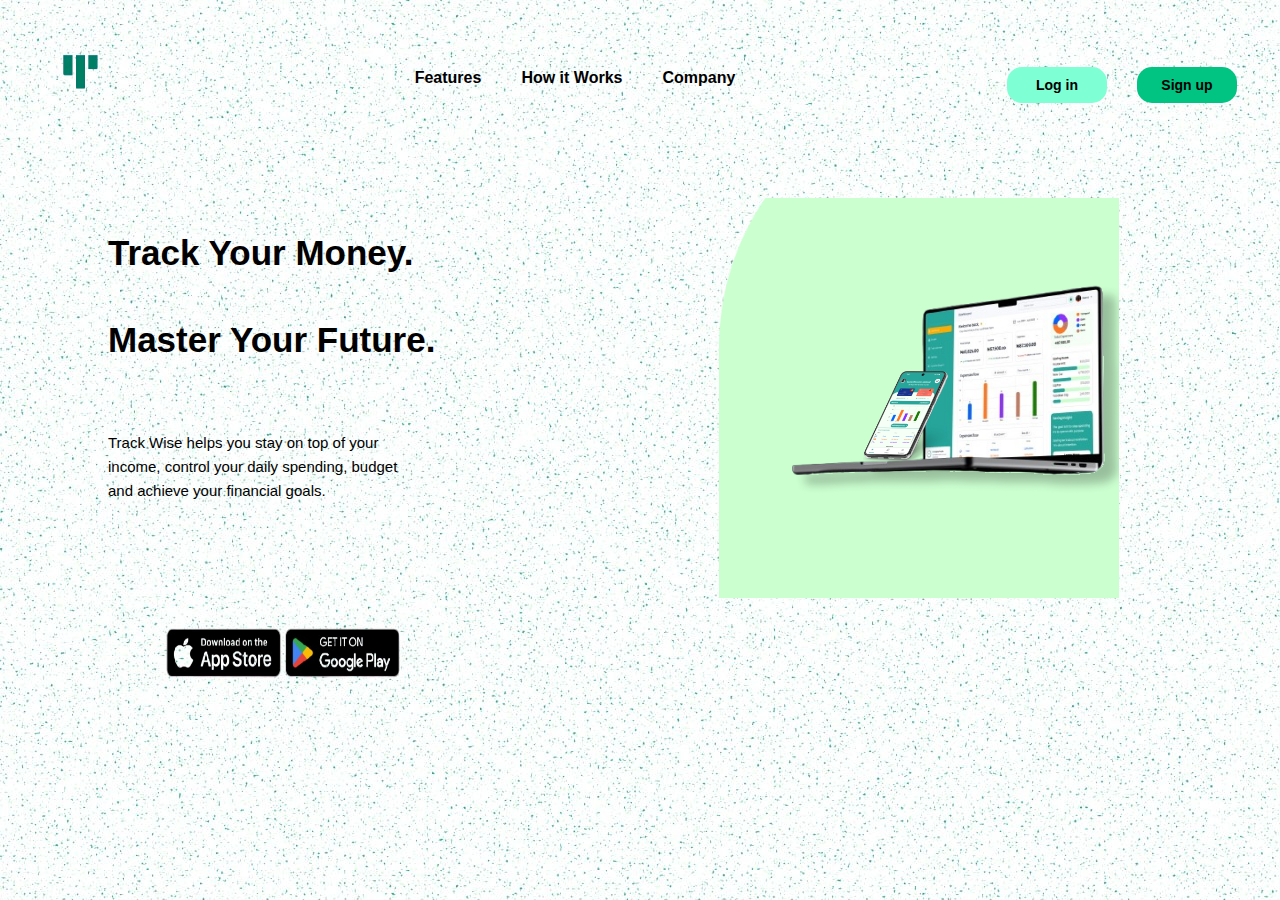
<file: index.html>
<!DOCTYPE html>
<html lang="en">
<head>
    <meta charset="UTF-8">
    <meta name="viewport" content="width=device-width, initial-scale=1.0">
    <title>Capstone TrackWISE Project</title>
     <link rel="stylesheet" href="style.css" />
</head>
<body background="background.jpg">
  <div class="header">
    <img src="logo.png" alt="logo-image" class="logo-image">

    <div class="text">
      <span>Features</span>
      <span>How it Works</span>
      <span>Company</span>
    </div>

    <div class="button">
      <button type="submit" class="create-btn">Log in</button>
      <button type="submit" class="create-btn2">Sign up</button>
    </div>
  </div>

  <div class="main-section">
    <div class="left-section">
      <div class="first-section">
        <p>Track Your Money.</p>
        <h4>Master Your Future.</h4>
      </div>

      <div class="second-section">
        <p>Track Wise helps you stay on top of your<br>
        income, control your daily spending, budget<br>
        and achieve your financial goals.</p>
      </div>

     
      <img src="buttons.png" alt="buttons" class="buttons" />
    </div>

    <div class="right-section">
    <div class="image-stack">
    <img src="background-shape.png" alt="Background Design" class="bg-image" />
    <img src="image.png" alt="Laptop Image" class="laptop-image" />
  </div>
    </div>
  </div>
</body>

</html>
</file>
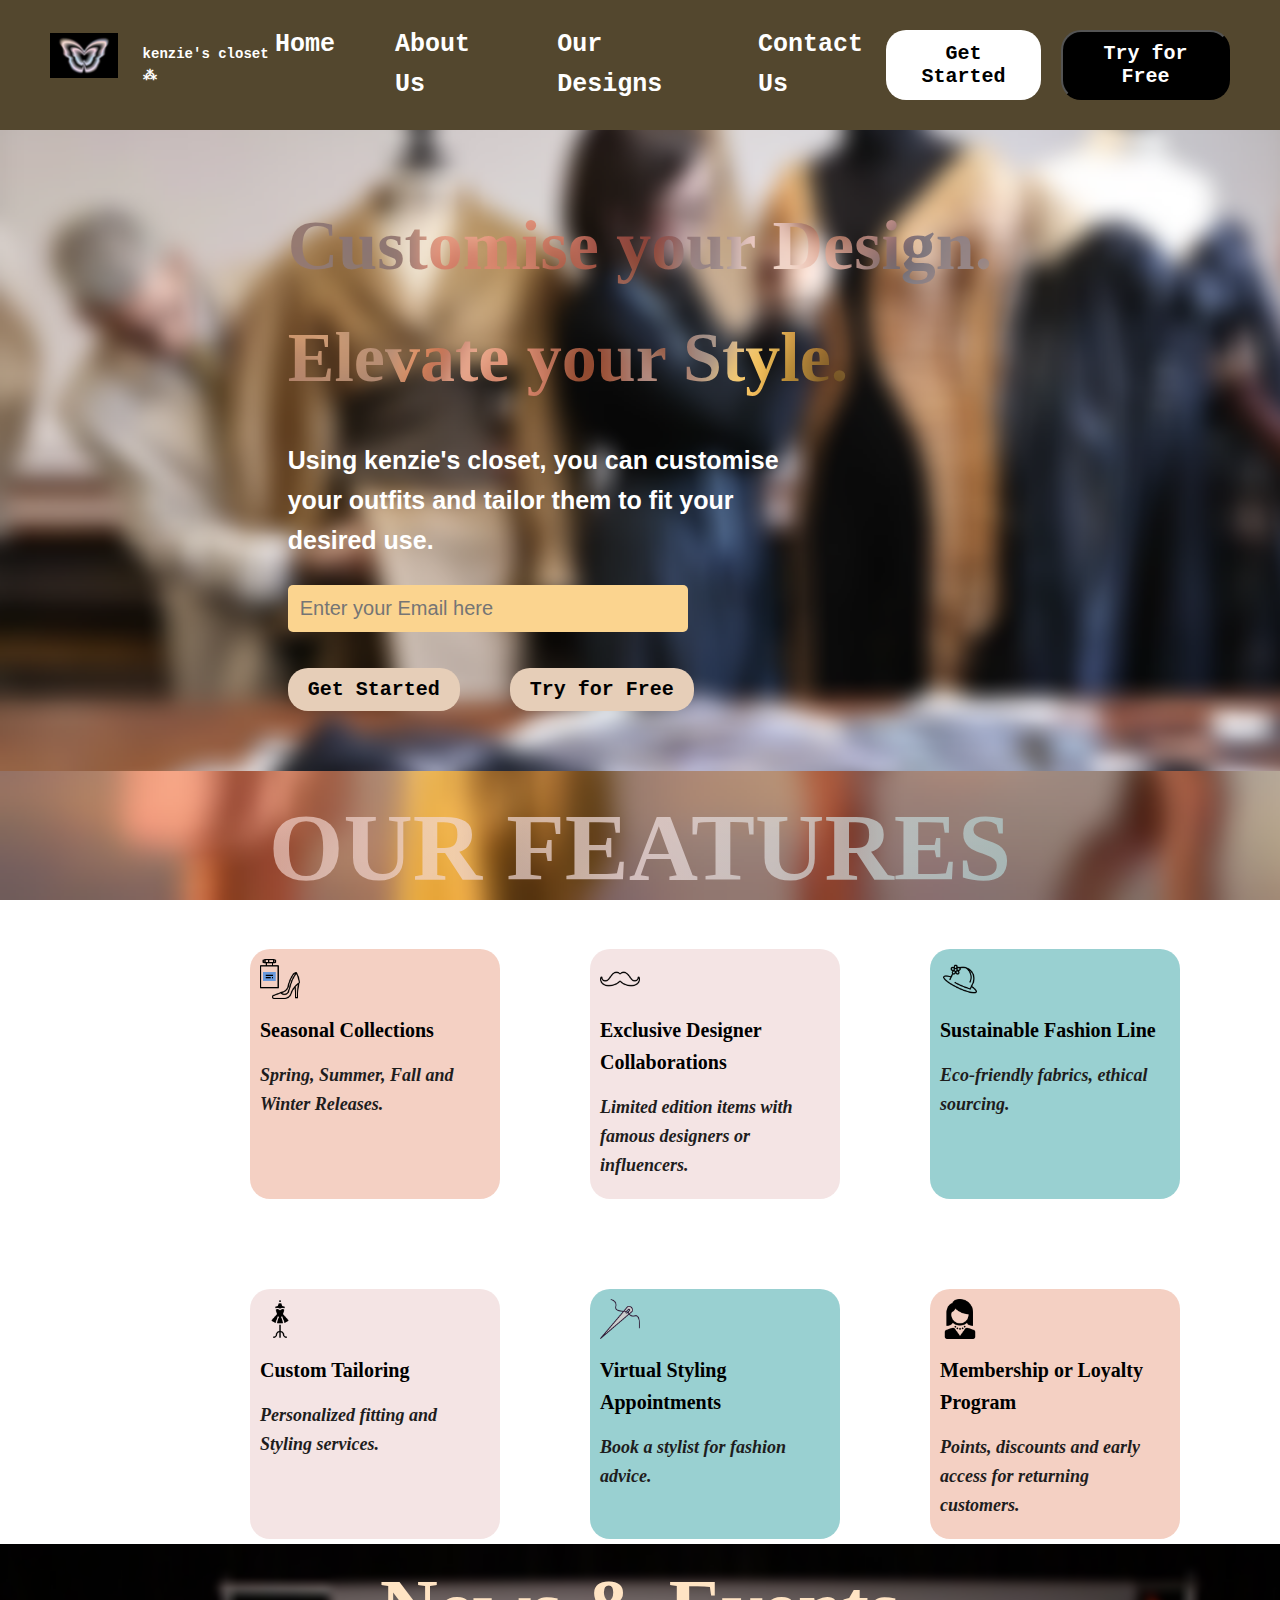
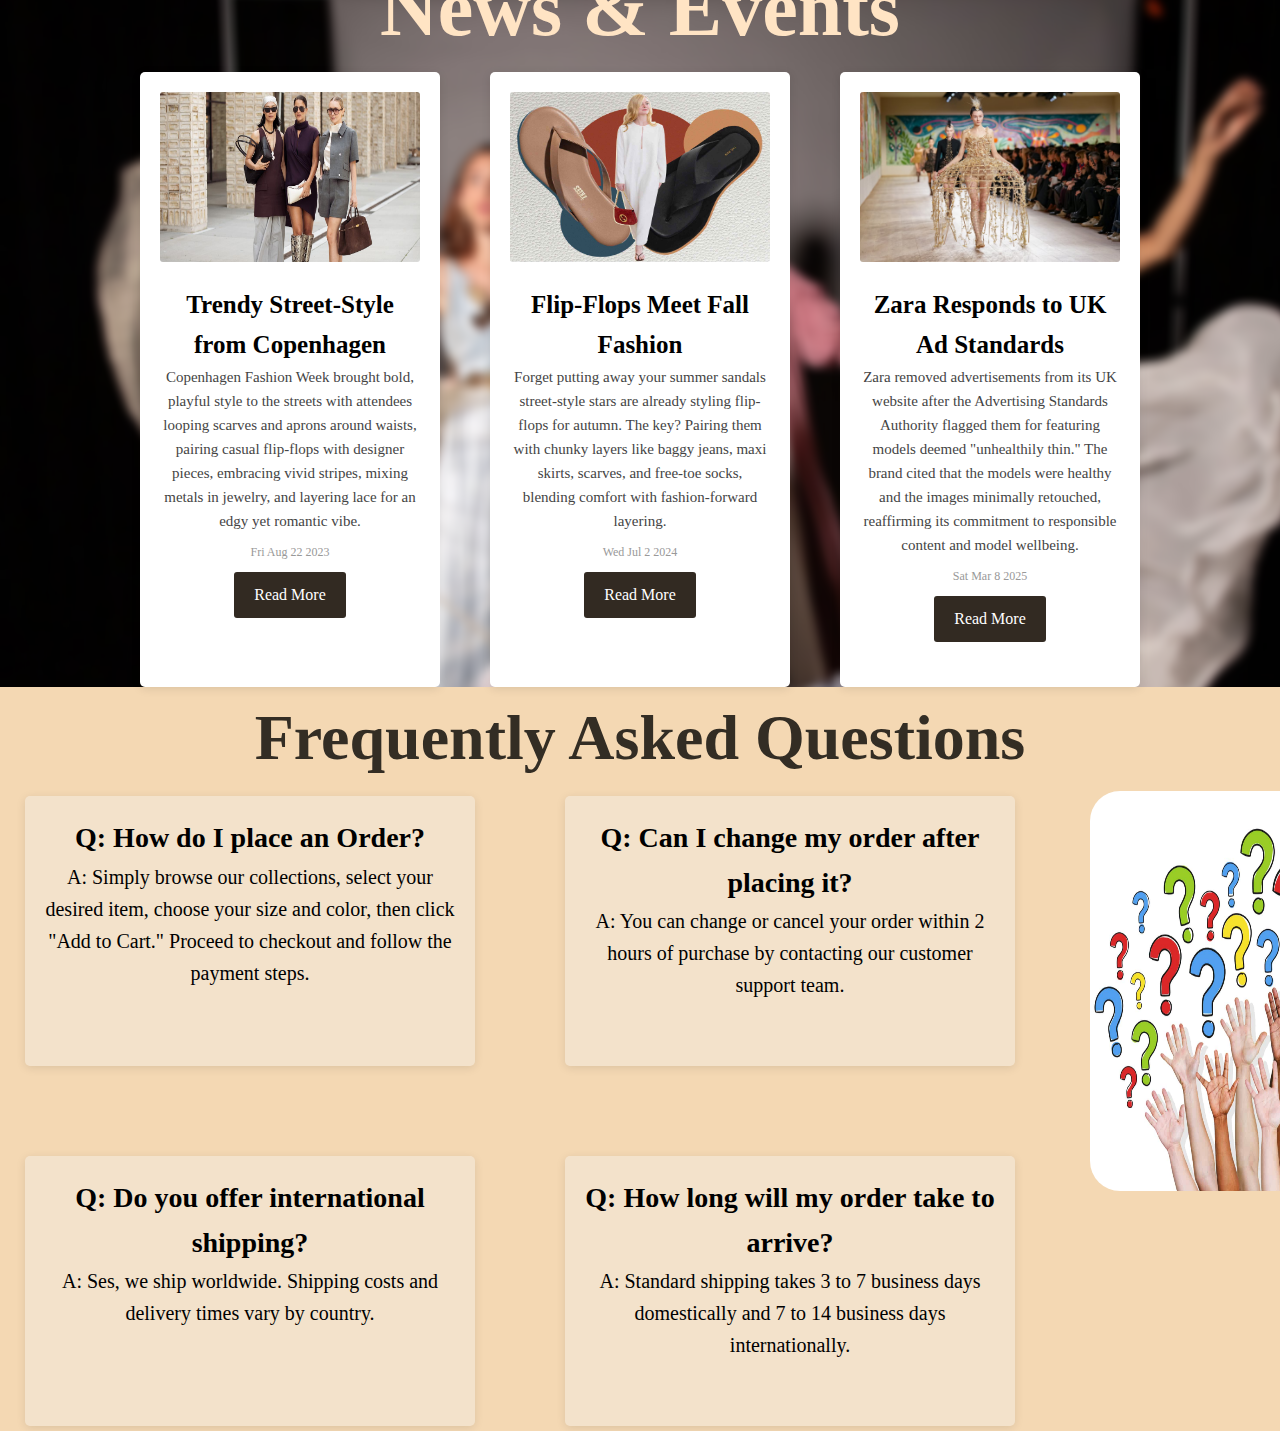
<file: taskfour/index.html>
<!DOCTYPE html>
<html lang="en">
<head>
    <meta charset="UTF-8">
    <meta name="viewport" content="width=device-width, initial-scale=1.0">
    <title>kenzie's closet - homepage ⁂</title>
    <link rel="stylesheet" href="style.css">
</head>
<body>
    <header class="header">
        <div class="logoarea">
        <img src="images/logo2.png" alt="logo" class="logo">
        <div class="firsttext">
            <h1>kenzie's closet ⁂</h1>
        </div>
        </div>
        <nav class="links">
            <a href="index.html" class="home">Home</a>
            <a href="aboutus.html" class="aboutus">About Us</a>
            <a href="designs.html" class="designs">Our Designs</a>
            <a href="contactus.html" class="contact">Contact Us</a>            
        </nav>

        <div class="upbuttons">
        <button class="loginbtn">Get Started</button>
        <button class="signupbtn">Try for Free</button> 
        </div>
    </header>

   <section class="herosection">
        <div class="herocontent">
        <div class="herotext">
    <h1 class="maskedtext">Customise your Design.<br>Elevate your Style.</h1>
            <br>
      <p>Using kenzie's closet, you can customise your
        outfits and tailor them to fit your desired use.
      </p>
      <br>

      <div class="form">
        <form class="email">
          <input type="email" id="email" placeholder="Enter your Email here" />
        </form>
      </div>
      <br>
        <div class="startbuttons">
        <button class="getstarted">Get Started</button>
        <button class="tryforfree">Try for Free</button> 
      </div>
      </div>

    </div>
    </section>

    <section class="features">
        <h1 class="featuretitle">Our Features</h1>

    <div class="featuresdiv">
        <div class="featureone">
          <img src="images/icon.png" alt="icon">
          <h3>Seasonal Collections</h3>
          <p>Spring, Summer, Fall and Winter Releases.</p>
        </div>

        <div class="featuretwo">
          <img src="images/icon1.png" alt="icon1">
          <h3>Exclusive Designer Collaborations</h3>
          <p>Limited edition items with famous designers or influencers.</p>
        </div>

        <div class="featurethree">
          <img src="images/icon2.png" alt="icon2">
          <h3>Sustainable Fashion Line</h3>
          <p>Eco-friendly fabrics, ethical sourcing.</p>
        </div>

        <div class="featurefour">
          <img src="images/icon3.png" alt="icon3">
          <h3>Custom Tailoring</h3>
          <p>Personalized fitting and Styling services.</p>
        </div>

        <div class="featurefive">
          <img src="images/icon4.png" alt="icon4">
          <h3>Virtual Styling Appointments</h3>
          <p>Book a stylist for fashion advice.</p>
        </div>

        <div class="featuresix">
          <img src="images/icon5.png" alt="icon5">
          <h3>Membership or Loyalty Program</h3>
          <p>Points, discounts and early access for returning customers.</p>
        </div>
    </div>
    </section>

    <section class="news">
        <h1 class="newstitle"> News & Events</h1>

    <div class="newsdiv">
         <div class="newsone">
          <img src="images/news1.png" alt="news1">
          <h3>Trendy Street-Style from Copenhagen</h3>
          <p>Copenhagen Fashion Week brought bold, playful style to the streets with attendees looping 
            scarves and aprons around waists, pairing casual flip-flops with designer pieces, embracing 
            vivid stripes, mixing metals in jewelry, and layering lace for an edgy yet romantic vibe.</p>
            <span class="date">Fri Aug 22 2023</span>
      <a href="#" class="read-btn">Read More</a>
        </div>

        <div class="newsone">
          <img src="images/news2.png" alt="news2">
          <h3>Flip-Flops Meet Fall Fashion</h3>
            <p>Forget putting away your summer sandals street-style stars are already styling flip-flops for 
                autumn. The key? Pairing them with chunky layers like baggy jeans, maxi skirts, scarves, and free-toe 
                socks, blending comfort with fashion-forward layering.</p>
                 <span class="date">Wed Jul 2 2024</span>
      <a href="#" class="read-btn">Read More</a>
        </div>
        <div class="newsone">
          <img src="images/news3.png" alt="news3">
          <h3>Zara Responds to UK Ad Standards</h3>
            <p>Zara removed advertisements from its UK website after the Advertising Standards Authority flagged them for featuring 
                models deemed "unhealthily thin." The brand cited that the models were healthy and the images minimally retouched, reaffirming 
                its commitment to responsible content and model wellbeing.</p>
                 <span class="date">Sat Mar 8 2025</span>
      <a href="#" class="read-btn">Read More</a>
        </div>
 
    </div>
    </section>

    <section class="faq">
        <h1 class="faqtitle"> Frequently Asked Questions</h1>

        <div class="faqsection">

    <div class="faqdiv">
         <div class="faqone">
          <h3>Q: How do I place an Order?</h3>
          <p>A: Simply browse our collections, select your desired item, choose your size and color, then click "Add to Cart." 
            Proceed to checkout and follow the payment steps.</p>
        </div>
        <div class="faqone">
          <h3>Q: Can I change my order after placing it?</h3>
          <p>A: You can change or cancel your order within 2 hours of purchase by contacting our customer support team.</p>
        </div>

        <div class="faqone">
          <h3>Q: Do you offer international shipping?</h3>
          <p>A: Ses, we ship worldwide. Shipping costs and delivery times vary by country.</p>
        </div>

        <div class="faqone">
          <h3>Q: How long will my order take to arrive?</h3>
          <p>A:  Standard shipping takes 3 to 7 business days domestically and 7 to 14 business days internationally.</p>
        </div>
        </div>

        <img src="images/faq.png" alt="faq" class="faqimg">
        </div>
    </section>

</body>
</html>
</file>
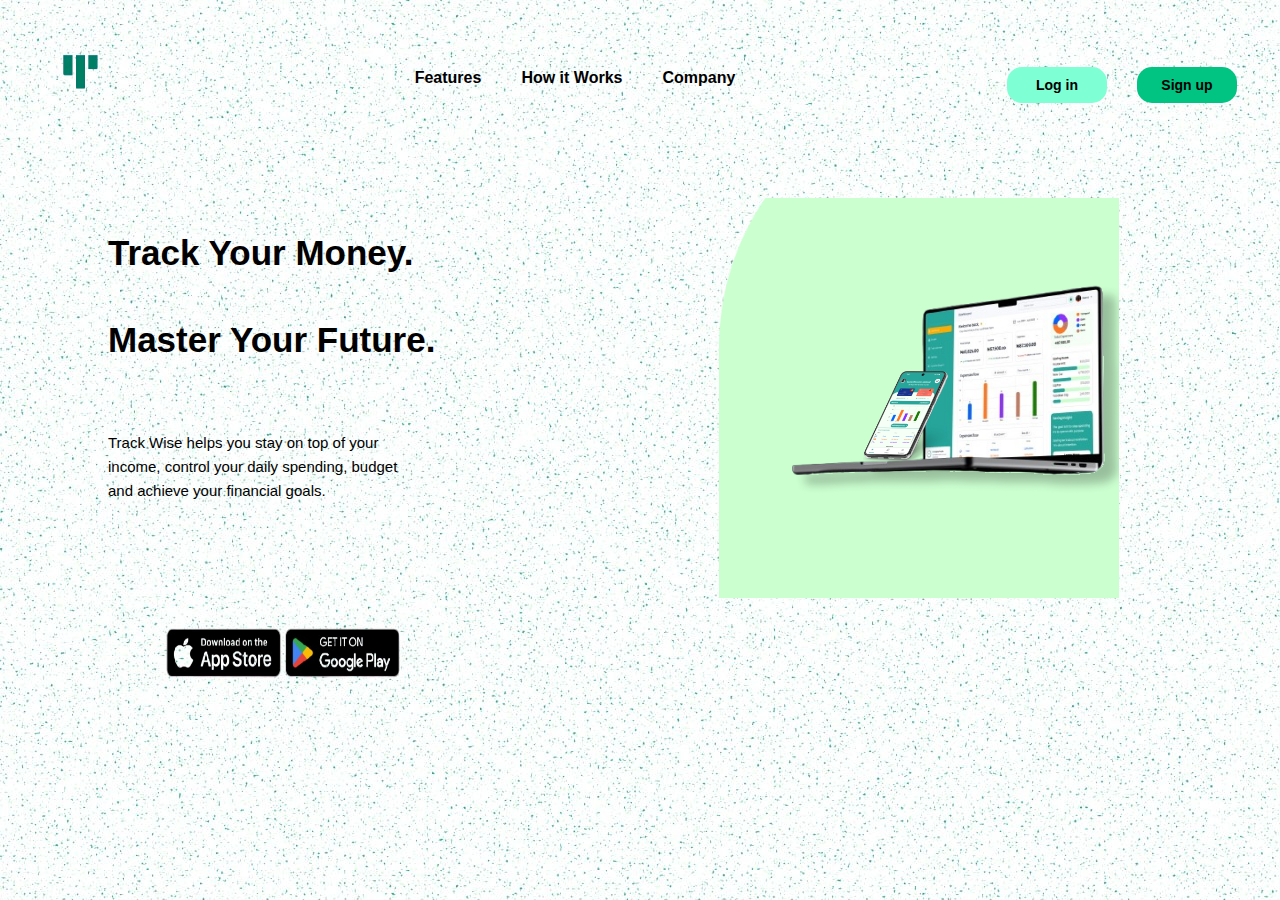
<file: taskthree/index.html>
<!DOCTYPE html>
<html lang="en">
<head>
    <meta charset="UTF-8">
    <meta name="viewport" content="width=device-width, initial-scale=1.0">
    <title>Capstone TrackWISE Project</title>
     <link rel="stylesheet" href="style.css" />
</head>
<body background="background.jpg">
  <div class="header">
    <img src="logo.png" alt="logo-image" class="logo-image">

    <div class="text">
      <span>Features</span>
      <span>How it Works</span>
      <span>Company</span>
    </div>

    <div class="button">
      <button type="submit" class="create-btn">Log in</button>
      <button type="submit" class="create-btn2">Sign up</button>
    </div>
  </div>

  <div class="main-section">
    <div class="left-section">
      <div class="first-section">
        <p>Track Your Money.</p>
        <h4>Master Your Future.</h4>
      </div>

      <div class="second-section">
        <p>Track Wise helps you stay on top of your<br>
        income, control your daily spending, budget<br>
        and achieve your financial goals.</p>
      </div>

     
      <img src="buttons.png" alt="buttons" class="buttons" />
    </div>

    <div class="right-section">
    <div class="image-stack">
    <img src="background-shape.png" alt="Background Design" class="bg-image" />
    <img src="image.png" alt="Laptop Image" class="laptop-image" />
  </div>
    </div>
  </div>
</body>

</html>
</file>
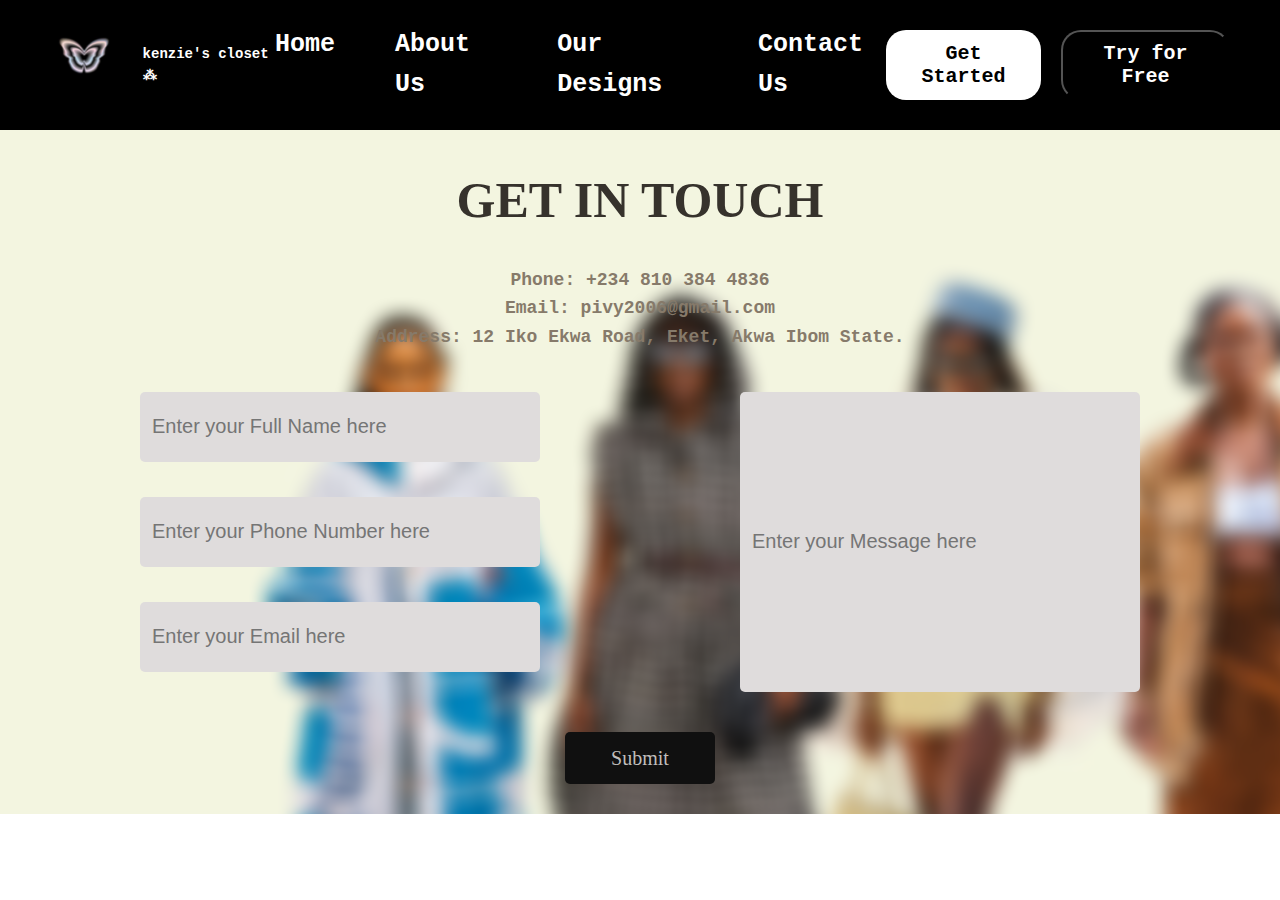
<file: taskfour/contactus.html>
<!DOCTYPE html>
<html lang="en">
<head>
    <meta charset="UTF-8">
    <meta name="viewport" content="width=device-width, initial-scale=1.0">
    <title>kenzie's closet- About Us</title>
    <link rel="stylesheet" href="style3.css">
</head>
<body>
    <header class="header">
        <div class="logoarea">
        <img src="images/logo2.png" alt="logo" class="logo">
        <div class="firsttext">
            <h1>kenzie's closet ⁂</h1>
        </div>
        </div>
        <nav class="links">
            <a href="index.html" class="home">Home</a>
            <a href="aboutus.html" class="aboutus">About Us</a>
            <a href="designs.html" class="designs">Our Designs</a>
            <a href="contactus.html" class="contact">Contact Us</a>            
        </nav>

        <div class="upbuttons">
        <button class="loginbtn">Get Started</button>
        <button class="signupbtn">Try for Free</button> 
        </div>
    </header>
    <section class="contactarea">
        <div class="contacttext">
        <h1>GET IN TOUCH</h1>
        <br>
        <p>Phone: +234 810 384 4836</p>
        
        <p>Email: pivy2006@gmail.com</p>
        
        <p>Address: 12 Iko Ekwa Road, Eket, Akwa Ibom State.</p>
            </div>

            <div class="fillinboxes">
                <div class="leftside">
                <form class="fullname">
                <input type="text" id="fullname" placeholder="Enter your Full Name here" />
             </form>
             <form class="phonenumber">
          <input type="tel" id="phonenumber" placeholder="Enter your Phone Number here" />
        </form>
        <form class="email">
          <input type="email" id="email" placeholder="Enter your Email here" />
        </form>
                </div>
            <div class="rightside">
                <form class="info">
          <input type="text" id="info" placeholder="Enter your Message here" class="info" />
        </form>
            </div>
            </div>
            <a href="#" class="submitbtn">Submit</a>
    </section>
</body>
</html>
</file>
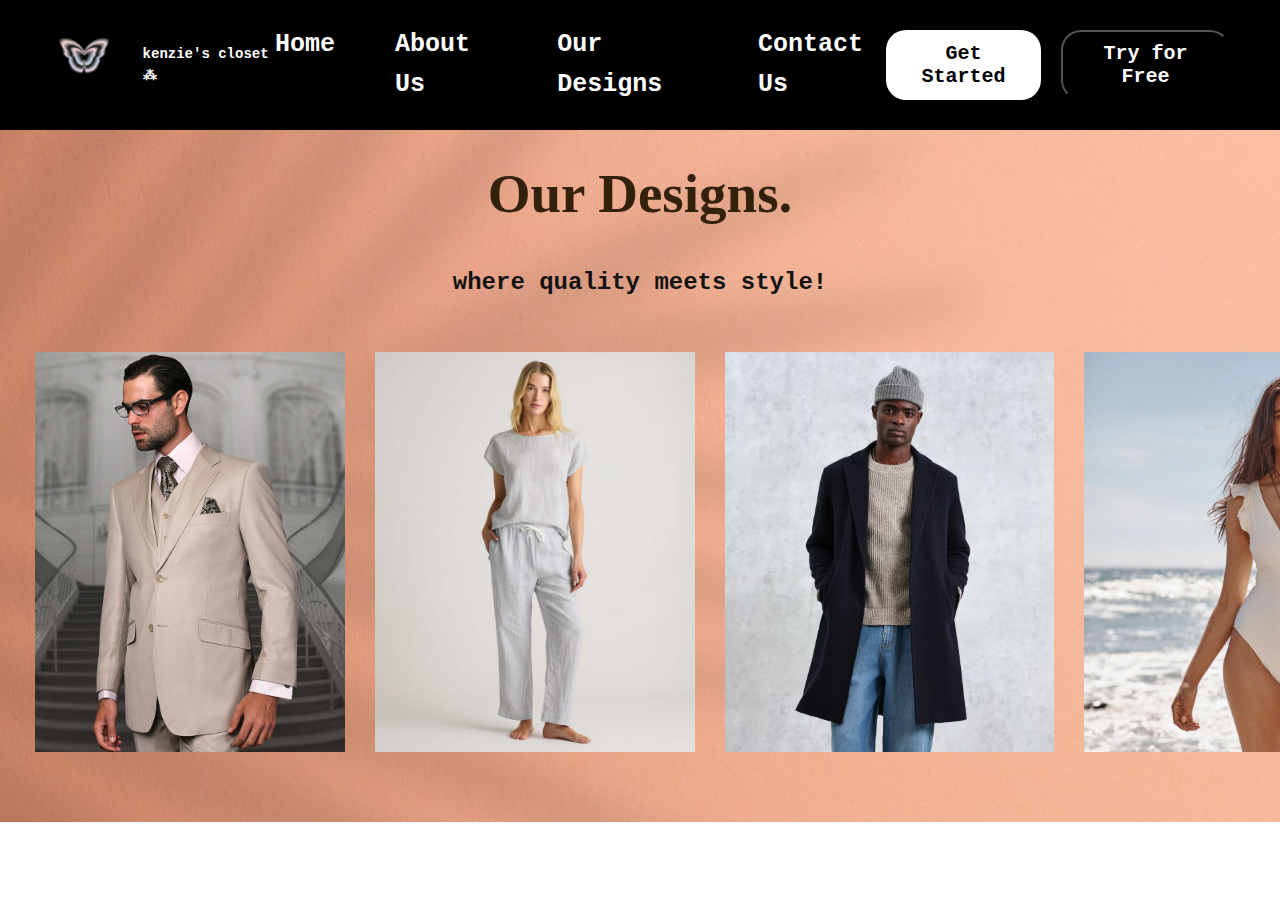
<file: taskfour/designs.html>
<!DOCTYPE html>
<html lang="en">
<head>
    <meta charset="UTF-8">
    <meta name="viewport" content="width=device-width, initial-scale=1.0">
    <title>kenzie's closet- About Us</title>
    <link rel="stylesheet" href="style4.css">
</head>
<body>
    <header class="header">
        <div class="logoarea">
        <img src="images/logo2.png" alt="logo" class="logo">
        <div class="firsttext">
            <h1>kenzie's closet ⁂</h1>
        </div>
        </div>
        <nav class="links">
            <a href="index.html" class="home">Home</a>
            <a href="aboutus.html" class="aboutus">About Us</a>
            <a href="designs.html" class="designs">Our Designs</a>
            <a href="contactus.html" class="contact">Contact Us</a>            
        </nav>

        <div class="upbuttons">
        <button class="loginbtn">Get Started</button>
        <button class="signupbtn">Try for Free</button> 
        </div>
    </header>

    <section class="designarea">
        <div class="designtext">
        <h1>Our Designs.</h1>
            <br>
        <p>where quality meets style! </p>
        </div>

    <div class="photoarea">
        <img src="images/suits.png" alt="suit">
        <img src="images/lounge.png" alt="lounge">
        <img src="images/winter.png" alt="winter">
        <img src="images/swimwear.png" alt="swimwear">
        

    </div>
    </section>
    
</body>
</html>
</file>
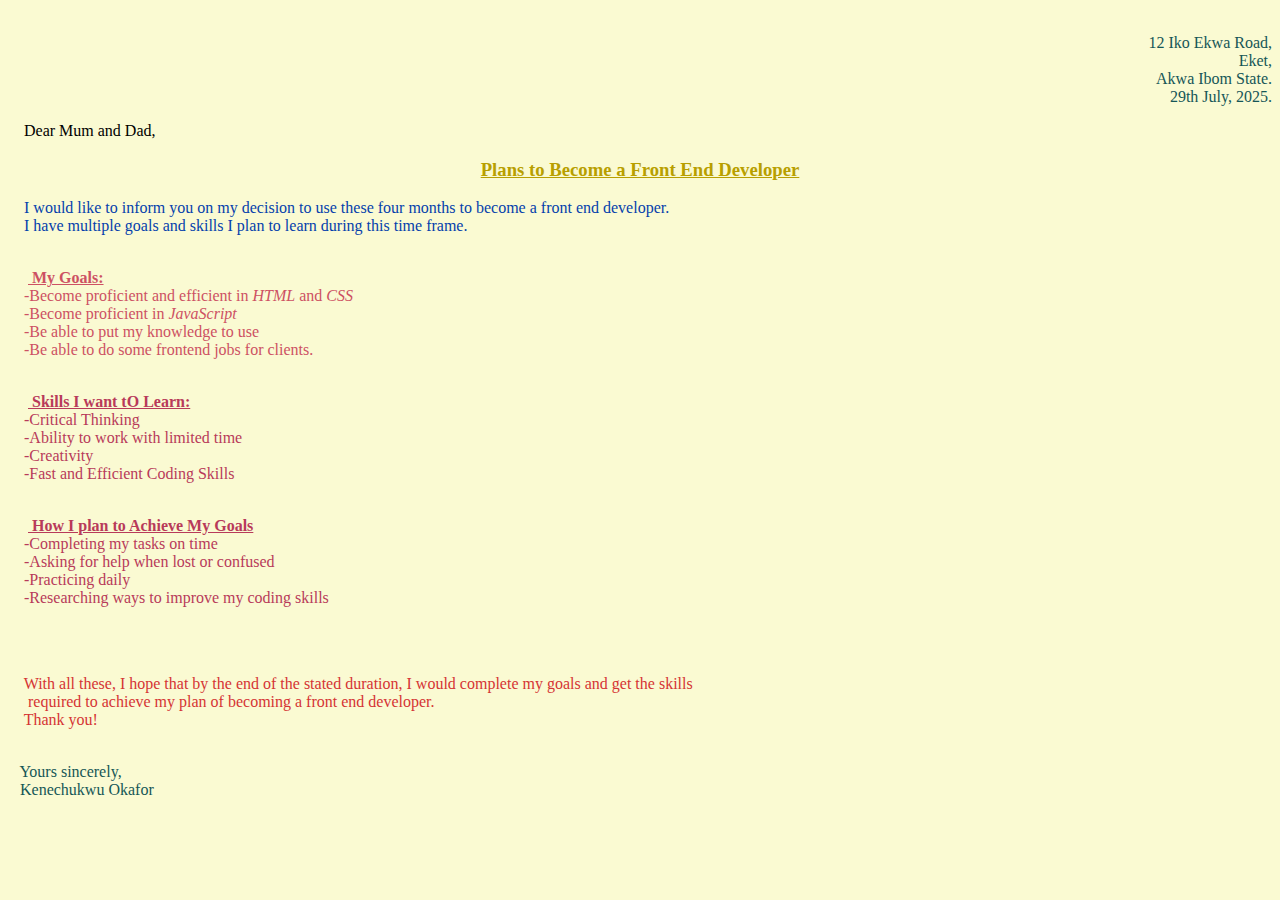
<file: taskone/taskone.html>
<!DOCTYPE html>
<html>
<head>
<title>Plans to Become a Front End Developer</title>
</head>
<body style="background-color: lightgoldenrodyellow;"> <!-- i chose this colour because it is cute and aesthetically pleasing-->

<pre style="font-family: Times New Roman; text-align: right; color: rgb(21, 86, 87);"> <!-- i used the colour because it corresponds with the background colour chosen-->
    12 Iko Ekwa Road,
    Eket,
    Akwa Ibom State.
    29th July, 2025.
</pre>

<pre style="font-family: Times New Roman;">
    Dear Mum and Dad,
</pre>

<h3 style="text-align: center; color: rgb(184, 159, 0);"> <u> Plans to Become a Front End Developer</u></h3>

<pre style="font-family: Times New Roman; font-size: medium; color: rgb(4, 63, 172);">
    I would like to inform you on my decision to use these four months to become a front end developer.
    I have multiple goals and skills I plan to learn during this time frame.
</pre>

<pre style="font-family: Times New Roman; color: rgb(205, 81, 99); "> 
    <b style="font-size: medium;"> <u> My Goals:</u> </b>
    -Become proficient and efficient in <i>HTML</i> and <i>CSS</i> <!-- i used the italic and bold tags to highlight the different coding languages-->
    -Become proficient in <i>JavaScript</i>
    -Be able to put my knowledge to use
    -Be able to do some frontend jobs for clients.    
</pre>

<pre style="font-family: Times New Roman; color: rgb(184, 58, 90); "> <!-- i used the colour because it corresponds with the background colour chosen-->
    <b style="font-size: medium;"> <u> Skills I want tO Learn:</u> </b> 
    -Critical Thinking
    -Ability to work with limited time
    -Creativity
    -Fast and Efficient Coding Skills    
</pre>

<pre style="font-family: Times New Roman; color: rgb(184, 58, 90); "> <!-- i used the colour because it corresponds with the background colour chosen-->
    <b style="font-size: medium;"> <u> How I plan to Achieve My Goals</u> </b>
    -Completing my tasks on time
    -Asking for help when lost or confused
    -Practicing daily
    -Researching ways to improve my coding skills
</pre>

<br>
<pre style="font-family: Times New Roman; font-size: medium; color: rgb(213, 52, 52);"><!-- i used the colour because it corresponds with the background colour chosen-->
    With all these, I hope that by the end of the stated duration, I would complete my goals and get the skills
     required to achieve my plan of becoming a front end developer.
    Thank you!
</pre>

<pre style="font-family: Times New Roman; text-align: left; color: rgb(21, 87, 86);"> 
   Yours sincerely,
   Kenechukwu Okafor
</pre>

</body>
</html>
</file>
<file: style.css>
.main-section {
  display: flex;
  justify-content: space-between;
  align-items: flex-start;
  padding: 50px 100px;
  gap: 50px;
}

.left-section {
  flex: 1;
  display: flex;
  flex-direction: column;
  justify-content: flex-start;
  gap: 25px;
}

.first-section {
  font-family: Verdana, Geneva, Tahoma, sans-serif;
  font-weight: bold;
  font-size: 35px;
}

.second-section p {
  font-family: Verdana, Geneva, Tahoma, sans-serif;
  font-size: 15px;
  line-height: 1.6;
  margin: 0;
}

.buttons {
  width: 350px;
  height: 250px;
}

.right-section {
  flex: 1;
  display: flex;
  justify-content: center;
  align-items: center;
  position: relative;
}

.image-stack {
  position: relative;
  width: 400px;
  height: 400px;
}

.bg-image {
  position: absolute;
  top: 0;
  left: 0;
  width: 100%;
  height: 100%;
  object-fit: cover;
  z-index: 1;
}

.laptop-image {
  position: relative;
  width: 100%;
  height: auto;
  z-index: 2;
}

.header {
  display: flex;
  justify-content: space-between;
  align-items: center;
  padding: 20px 35px;
}

.logo-image {
  width: 100px;
  height: 100px;
}

.text {
  display: flex;
  gap: 40px;
  font-family: Verdana, Geneva, Tahoma, sans-serif;
  font-weight: 600;
}

.button {
  display: flex;
  gap: 30px;
}

.create-btn,
.create-btn2 {
  width: 100px;
  padding: 10px;
  border-radius: 15px;
  border: none;
  font-size: 14px;
  margin-top: 14px;
  cursor: pointer;
  transition: background 0.3s ease;
  font-family: Verdana, Geneva, Tahoma, sans-serif;
  font-weight: 550;
}

.create-btn {
  background-color: aquamarine;
}

.create-btn2 {
  background-color: rgb(1, 195, 130);
}
</file>
<file: taskfour/style.css>
* {
  margin: 0;
  padding: 0;
  box-sizing: border-box;
}

body{
    line-height: 1.6;
}

.header{
    display: flex;
    justify-content: space-between;
    align-items: center;
    padding: 25px 50px;
    background: rgb(83, 71, 46);
}

.logo{
    width: 70px;
    height: 45px;
}

.links{
    display: flex;
    gap: 60px;
    font-size: 18px;
}

.home, .aboutus, .contact, .designs{
   color:  rgb(255, 255, 255);
   font-weight: 600;
   font-size: 25px;
   text-decoration: none;
   font-family: 'Courier New', Courier, monospace;
}

.upbuttons{
    display: flex;
    gap: 20px;
}

.loginbtn{
    background-color: white;
     border: none;
}
.signupbtn{
    background-color: rgb(0, 0, 0);
    color: white;
    
}
.loginbtn, .signupbtn{
    padding: 10px 20px;
    border-radius: 20px;
    font-size: 20px;
    cursor: pointer;
    font-weight: 800;
    font-family: 'Courier New', Courier, monospace;
}

.herosection{
    display: flex;
    flex-direction: column;
    justify-content: space-between;
    align-items: center;
    padding: 60px 50px;
    background: url(images/bgimage7.png);
    background-repeat: no-repeat;
    background-attachment: fixed;
    background-size: cover;
}


.herotext h1{
    font-size: 70px;
    font-weight: 800;
    text-align: left;
    color: rgb(248, 248, 248);

}

.herotext p{
    width: 500px;
    margin-right: 12px;
    font-size: 25px;
    font-family: 'Segoe UI', Tahoma, Geneva, Verdana, sans-serif;
    font-weight: 800;
    color: rgb(255, 255, 255);

}

.getstarted, .tryforfree{
    padding: 10px 20px;
    border-radius: 20px;
    font-size: 20px;
    border: none;
    cursor: pointer;
    font-weight: bolder;
    background-color: rgb(230, 206, 184);
    font-family: 'Courier New', Courier, monospace;
}

.startbuttons{
    margin-right: 12px;
    display: flex;
    gap: 50px;

}

.firsttext{
    font-size: 7px;
    font-family: 'Courier New', Courier, monospace;
    color:  rgb(255, 255, 255);
    font-style: bold;
    padding: 10px 5px;
  
}

.herocontent{
    justify-content: center;
}

.logoarea{
    display: flex;
    gap: 20px;
}

.maskedtext {
    font-size: 8rem;
    font-weight: bold;
    color: transparent;
    background-image: url('images/bgimage4.png'); 
    background-size: 200%; 
    background-position: 0 50%;
    background-clip: text;
    -webkit-background-clip: text;
    -webkit-text-fill-color: transparent;
    animation: animate-background 5s infinite alternate linear;
}

@keyframes animate-background {
    0% {
        background-position: 0 50%;
    }
    100% {
        background-position: 100% 50%;
    }
}

.email{
    width: 100%;
  max-width: 400px;
}

input{
  width: 100%;
  padding: 12px;
  border: none;
  border-radius: 5px;
  background-color: rgb(251, 212, 143);
  font-size: 20px;
  margin-bottom: 10px;
  color: rgb(242, 241, 239);
}

.featuretitle{
  font-size: 50px;
  margin-bottom: 20px;
  text-align: center;
  color: rgb(255, 251, 246);
  font-weight: 800;
}

.featuresdiv{
    display:grid;
  grid-template-columns: repeat(3, 1fr);
  gap: 90px;
  justify-content: space-evenly;
  padding: 5px 250px;
}

.featureone, .featuretwo,
.featurethree, .featurefour,
.featurefive, .featuresix{
  border-radius: 20px;
  width: 250px;
  height:250px;
  padding: 10px;
  display: flex;
  flex-direction: column;
  align-items: flex-start;
  gap: 15px;
 }

.featureone img, .featuretwo img,
.featurethree img, .featurefour img,
.featurefive img, .featuresix img{
    width: 40px;
  height: 40px;
  text-align: left;
}

.features{
   background: url(images/bgimage4.png);
   background-repeat: no-repeat;
    background-attachment: fixed;
    background-size: cover;
}

.featureone,
.featuresix{
    background-color: rgba(242, 200, 186, 0.864);
}

.featuretwo, 
.featurefour{
     background-color: rgba(242, 224, 224, 0.874);
}

.featurethree,
.featurefive{
    background-color: rgba(131, 198, 199, 0.818);
}

.featureone h3, .featuretwo h3,
.featurethree h3, .featurefour h3,
.featurefive h3, .featuresix h3{
    font-weight: bolder;
    font-size: 20px;
}
.featureone p, .featuretwo p,
.featurethree p, .featurefour p,
.featurefive p, .featuresix p{
    font-size: 18px;
    font-style: italic;
    font-weight: 700;
    color: rgb(30, 29, 29);
}
.featuretitle {
    font-size: 6rem;
    font-weight: bold;
    text-transform: uppercase;
    color: #ffffff;
    position: relative;
    animation: melt 5s infinite ease-in-out;
    background: linear-gradient(90deg, rgba(242, 200, 186, 0.63), 
    rgba(242, 224, 224, 0.705), rgba(131, 198, 199, 0.699));
    -webkit-background-clip: text;
    color: transparent;
}

.featuretitle::before,
.featuretitle::after {
    content: 'OUR FEATURES';
    position: absolute;
    top: 0;
    left: 0;
    width: 100%;
    height: 100%;
    background: linear-gradient(90deg, #ffddda, #ffbd44, #ff6f61);
    -webkit-background-clip: text;
    color: transparent;
    z-index: -1;
    transform: scaleY(1);
    opacity: 0.5;
    animation: drip 3s infinite ease-in-out;
}

.featuretitle::after {
    filter: blur(10px);
    opacity: 0.3;
}

@keyframes melt {
    0%, 100% {
        transform: translateY(0);
    }
    50% {
        transform: translateY(20px);
    }
}

@keyframes drip {
    0%, 100% {
        transform: scaleY(1);
        opacity: 0.5;
    }
    50% {
        transform: scaleY(1.5);
        opacity: 0.7;
    }
}

.newsone{
 background: white;
  padding: 20px;
  text-align: center;
  width: 300px;
  border-radius: 5px;
  box-shadow: 0 2px 10px rgba(0,0,0,0.1);
  height: 615px;
}

.newsdiv{
  display: flex;
  justify-content: center;
  gap: 50px;
  margin: 0px auto;
  flex-wrap: wrap;
  max-width: 1100px;
}

.newsone img{
   width: 100%;
  height: 170px;
  border-radius: 3px;
}

.newsone h3{
    margin-top: 15px;
    font-size: 25px;
}

.newsone p{
    font-size: 15px;
    color: #444;
}

.date {
  display: block;
  font-size: 12px;
  color: #999;
  margin: 10px 0;
}

.read-btn {
  display: inline-block;
  padding: 10px 20px;
  background-color: #322a22;
  color: white;
  text-decoration: none;
  border-radius: 3px;
  transition: background 0.3s ease;
}

.newstitle{
    font-size: 5em;
  padding: 0px 5px;
  text-align: center;
  color: bisque;
  font-weight: 800;
}

.news{
  background: url(images/bgimage2.png);
}

.faqdiv{
    display:grid;
  grid-template-columns: repeat(2, 1fr);
  gap: 90px;
  justify-content: left;
  padding: 5px 25px;
}
.faqtitle{
     font-size: 4em;
  padding: 0px 50px;
  text-align: center;
  color: rgb(51, 45, 36);
  font-weight: 800;
  margin-bottom: 1px ;
  margin-top: 0px;
}

.faqone{
     background: #f3ede876;
  padding: 20px;
  text-align: center;
  width: 450px;
  border-radius: 5px;
  box-shadow: 0 2px 10px rgba(0,0,0,0.1);
  height: 270px;
}

.faqone h3{
    font-size: 28px;
}

.faqone p{
    font-size: 20px;  
}

.faqsection{
    display: flex;
    gap: 50px;
}

.faqimg{
    width: 400px;
    height: 400px;
    border-radius: 30px;
}

.faq{
    background-color: rgb(244, 216, 179);
}
</file>
<file: taskthree/style.css>
.main-section {
  display: flex;
  justify-content: space-between;
  align-items: flex-start;
  padding: 50px 100px;
  gap: 50px;
}

.left-section {
  flex: 1;
  display: flex;
  flex-direction: column;
  justify-content: flex-start;
  gap: 25px;
}

.first-section {
  font-family: Verdana, Geneva, Tahoma, sans-serif;
  font-weight: bold;
  font-size: 35px;
}

.second-section p {
  font-family: Verdana, Geneva, Tahoma, sans-serif;
  font-size: 15px;
  line-height: 1.6;
  margin: 0;
}

.buttons {
  width: 350px;
  height: 250px;
}

.right-section {
  flex: 1;
  display: flex;
  justify-content: center;
  align-items: center;
  position: relative;
}

.image-stack {
  position: relative;
  width: 400px;
  height: 400px;
}

.bg-image {
  position: absolute;
  top: 0;
  left: 0;
  width: 100%;
  height: 100%;
  object-fit: cover;
  z-index: 1;
}

.laptop-image {
  position: relative;
  width: 100%;
  height: auto;
  z-index: 2;
}

.header {
  display: flex;
  justify-content: space-between;
  align-items: center;
  padding: 20px 35px;
}

.logo-image {
  width: 100px;
  height: 100px;
}

.text {
  display: flex;
  gap: 40px;
  font-family: Verdana, Geneva, Tahoma, sans-serif;
  font-weight: 600;
}

.button {
  display: flex;
  gap: 30px;
}

.create-btn,
.create-btn2 {
  width: 100px;
  padding: 10px;
  border-radius: 15px;
  border: none;
  font-size: 14px;
  margin-top: 14px;
  cursor: pointer;
  transition: background 0.3s ease;
  font-family: Verdana, Geneva, Tahoma, sans-serif;
  font-weight: 550;
}

.create-btn {
  background-color: aquamarine;
}

.create-btn2 {
  background-color: rgb(1, 195, 130);
}
</file>
<file: taskfour/style3.css>
* {
  margin: 0;
  padding: 0;
  box-sizing: border-box;
}

body{
    line-height: 1.6;
}

.header{
    display: flex;
    justify-content: space-between;
    align-items: center;
    padding: 25px 50px;
    background: rgb(0, 0, 0);
    
}

.logo{
    width: 70px;
    height: 45px;
}

.links{
    display: flex;
    gap: 60px;
    font-size: 18px;
    
}
.home, .aboutus, .contact, .designs{
   color:  rgb(255, 255, 255);
   font-weight: 600;
   font-size: 25px;
   text-decoration: none;
   font-family: 'Courier New', Courier, monospace;
}
.upbuttons{
    display: flex;
    gap: 20px;
}

.loginbtn{
    background-color: white;
     border: none;
}
.signupbtn{
    background-color: rgb(0, 0, 0);
    color: white;
    
}
.loginbtn, .signupbtn{
    padding: 10px 20px;
    border-radius: 20px;
    font-size: 20px;
    cursor: pointer;
    font-weight: 800;
    font-family: 'Courier New', Courier, monospace;
}
.firsttext{
    font-size: 7px;
    font-family: 'Courier New', Courier, monospace;
    color:  rgb(255, 255, 255);
    font-style: bold;
    padding: 10px 5px;
}
.logoarea{
    display: flex;
    gap: 20px;

}
.fillinboxes{
    display: flex;
    gap: 200px;
    justify-content: center;
    padding: 40px 20px;
}

.contactarea{
    justify-content: center;
    text-align: center;
    padding: 30px 10px;
    background: url(images/bgimage.png) ;
}
.contacttext h1{
    font-size: 50px;
    color: rgb(54, 50, 44);
    font-weight: 800;

}

.contacttext p{
    font-size: 18px;
    font-family: 'Courier New', Courier, monospace;
    font-weight: 800;
    color: rgb(134, 122, 106);
}

.leftside{
    display: flex;
    flex-direction: column;
    gap: 25px;
    }

.fullname, .phonenumber,
.email{
        width: 100%;
  max-width: 400px;
}
input{
  width: 400px;
  padding: 12px;
  border: none;
  border-radius: 5px;
  background-color: rgb(223, 220, 220);
  font-size: 20px;
  margin-bottom: 10px;
  color: rgb(114, 113, 113);
  height: 70px;
}
.info{
    height: 300px;
}

.submitbtn{
    border-radius: 5px;
    border: none;
    color: rgb(192, 190, 187);
    background-color: rgb(16, 16, 16);
    width: 150px;
    font-size: 20px;
    text-decoration: none;
    padding: 10px 20px;
    display: inline-block;

}
</file>
<file: taskfour/style4.css>
* {
  margin: 0;
  padding: 0;
  box-sizing: border-box;
}

body{
    line-height: 1.6;
}

.header{
    display: flex;
    justify-content: space-between;
    align-items: center;
    padding: 25px 50px;
    background: rgb(0, 0, 0);
    
}

.logo{
    width: 70px;
    height: 45px;
}

.links{
    display: flex;
    gap: 60px;
    font-size: 18px;
    
}
.home, .aboutus, .contact, .designs{
   color:  rgb(255, 255, 255);
   font-weight: 600;
   font-size: 25px;
   text-decoration: none;
   font-family: 'Courier New', Courier, monospace;
}
.upbuttons{
    display: flex;
    gap: 20px;
}

.loginbtn{
    background-color: white;
     border: none;
}
.signupbtn{
    background-color: rgb(0, 0, 0);
    color: white;
    
}
.loginbtn, .signupbtn{
    padding: 10px 20px;
    border-radius: 20px;
    font-size: 20px;
    cursor: pointer;
    font-weight: 800;
    font-family: 'Courier New', Courier, monospace;
}
.firsttext{
    font-size: 7px;
    font-family: 'Courier New', Courier, monospace;
    color:  rgb(255, 255, 255);
    font-style: bold;
    padding: 10px 5px;
}
.logoarea{
    display: flex;
    gap: 20px;

}

.designarea{
    background: url(images/bgimage5.png);
    padding: 20px 30px;
}
.designtext h1{
    font-size: 55px;
    color: rgb(51, 33, 11);
    font-weight: 800;
    text-align: center;

}

.designtext p{
    font-size: 24px;
    font-family: 'Courier New', Courier, monospace;
    font-weight: 800;
    color: rgb(19, 19, 18);
    text-align: center;
}
.designtext{
    justify-content: center;
}

img{
    width: 350px;
    height: 400px;
}
.photoarea{
    display: flex;
    flex-direction: row;
    gap: 30px;
    padding: 50px 5px;
}
</file>
